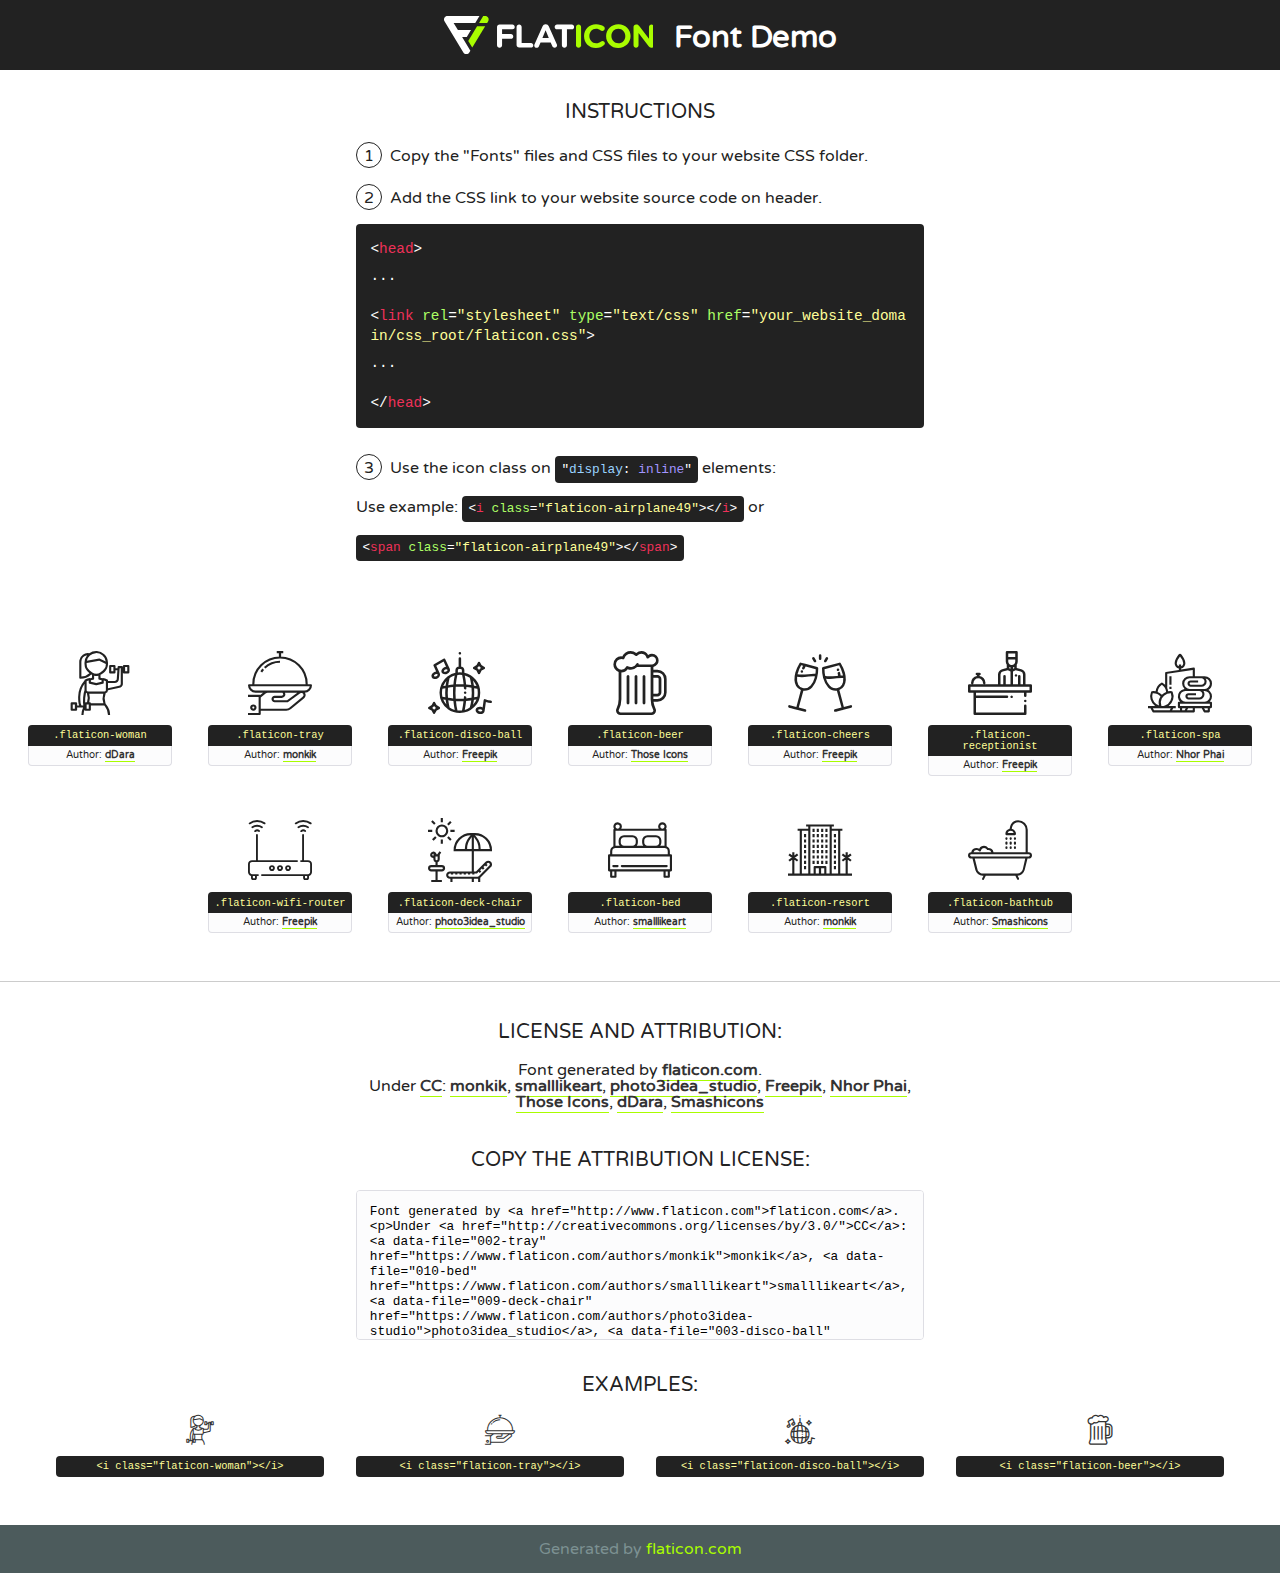
<file: static/landing/fonts/flaticon/font/flaticon.html>
<!DOCTYPE html>
<!--
  Flaticon icon font: Flaticon
  Creation date: 11/07/2018 10:34
-->
<html>
<!DOCTYPE html>
<html>

<head>
    <title>Flaticon WebFont</title>
    <link href="http://fonts.googleapis.com/css?family=Varela+Round" rel="stylesheet" type="text/css" />
    <link rel="stylesheet" type="text/css" href="flaticon.css">
    <meta charset="UTF-8">
    <style>
    html, body, div, span, applet, object, iframe,
    h1, h2, h3, h4, h5, h6, p, blockquote, pre,
    a, abbr, acronym, address, big, cite, code,
    del, dfn, em, img, ins, kbd, q, s, samp,
    small, strike, strong, sub, sup, tt, var,
    b, u, i, center,
    dl, dt, dd, ol, ul, li,
    fieldset, form, label, legend,
    table, caption, tbody, tfoot, thead, tr, th, td,
    article, aside, canvas, details, embed, 
    figure, figcaption, footer, header, hgroup, 
    menu, nav, output, ruby, section, summary,
    time, mark, audio, video {
        margin: 0;
        padding: 0;
        border: 0;
        font-size: 100%;
        font: inherit;
        vertical-align: baseline;
    }
    /* HTML5 display-role reset for older browsers */
    article, aside, details, figcaption, figure, 
    footer, header, hgroup, menu, nav, section {
        display: block;
    }
    body {
        line-height: 1;
    }
    ol, ul {
        list-style: none;
    }
    blockquote, q {
        quotes: none;
    }
    blockquote:before, blockquote:after,
    q:before, q:after {
        content: '';
        content: none;
    }
    table {
        border-collapse: collapse;
        border-spacing: 0;
    }
    body {
        font-family: 'Varela Round', Helvetica, Arial, sans-serif;
        font-size: 16px;
        color: #222;
    }
    a {
        color: #333;
        border-bottom: 1px solid #a9fd00;
        font-weight: bold;
        text-decoration: none;
    }
    * {
        -moz-box-sizing: border-box;
        -webkit-box-sizing: border-box;
        box-sizing: border-box;
        margin: 0;
        padding: 0;
    }
    [class^="flaticon-"]:before, [class*=" flaticon-"]:before, [class^="flaticon-"]:after, [class*=" flaticon-"]:after {
        font-family: Flaticon;
        font-size: 30px;
        font-style: normal;
        margin-left: 20px;
        color: #333;
    }
    .wrapper {
        max-width: 600px;
        margin: auto;
        padding: 0 1em;
    }
    .title {
        font-size: 1.25em;
        text-align: center;
        margin-bottom: 1em;
        text-transform: uppercase;
    }
    header {
        text-align: center;
        background-color: #222;
        color: #fff;
        padding: 1em;
    }
    header .logo {
        width: 210px;
        height: 38px;
        display: inline-block;
        vertical-align: middle;
        margin-right: 1em;
        border: none;
    }
    header strong {
        font-size: 1.95em;
        font-weight: bold;
        vertical-align: middle;
        margin-top: 5px;
        display: inline-block;
    }
    .demo {
        margin: 2em auto;
        line-height: 1.25em;
    }
    .demo ul li {
        margin-bottom: 1em;
    }
    .demo ul li .num {
        color: #222;
        border-radius: 20px;
        display: inline-block;
        width: 26px;
        padding: 3px;
        height: 26px;
        text-align: center;
        margin-right: 0.5em;
        border: 1px solid #222;
    }
    .demo ul li code {
        background-color: #222;
        border-radius: 4px;
        padding: 0.25em 0.5em;
        display: inline-block;
        color: #fff;
        font-family: Consolas,Monaco,Lucida Console,Liberation Mono,DejaVu Sans Mono,Bitstream Vera Sans Mono,Courier New, monospace;
        font-weight: lighter;
        margin-top: 1em;
        font-size: 0.8em;
        word-break: break-all;
    }
    .demo ul li code.big {
        padding: 1em;
        font-size: 0.9em;
    }
    .demo ul li code .red {
        color: #EF3159;
    }
    .demo ul li code .green {
        color: #ACFF65;
    }
    .demo ul li code .yellow {
        color: #FFFF99;
    }
    .demo ul li code .blue {
        color: #99D3FF;
    }
    .demo ul li code .purple {
        color: #A295FF;
    }
    .demo ul li code .dots {
        margin-top: 0.5em;
        display: block;
    }
    #glyphs {
        border-bottom: 1px solid #ccc;
        padding: 2em 0;
        text-align: center;
    }
    .glyph {
        display: inline-block;
        width: 9em;
        margin: 1em;
        text-align: center;
        vertical-align: top;
        background: #FFF;
    }
    .glyph .glyph-icon {
        padding: 10px;
        display: block;
        font-family:"Flaticon";
        font-size: 64px;
        line-height: 1;
    }
    .glyph .glyph-icon:before {
        font-size: 64px;
        color: #222;
        margin-left: 0;
    }
    .class-name {
        font-size: 0.65em;
        background-color: #222;
        color: #fff;
        border-radius: 4px 4px 0 0;
        padding: 0.5em;
        color: #FFFF99;
        font-family: Consolas,Monaco,Lucida Console,Liberation Mono,DejaVu Sans Mono,Bitstream Vera Sans Mono,Courier New, monospace;
    }
    .author-name {
        font-size: 0.6em;
        background-color: #fcfcfd;
        border: 1px solid #DEDEE4;
        border-top: 0;
        border-radius: 0 0 4px 4px;
        padding: 0.5em;
    }
    .class-name:last-child {
        font-size: 10px;
        color:#888;
    }
    .class-name:last-child a {
        font-size: 10px;
        color:#555;
    }
    .class-name:last-child a:hover {
        color:#a9fd00;
    }
    .glyph > input {
        display: block;
        width: 100px;
        margin: 5px auto;
        text-align: center;
        font-size: 12px;
        cursor: text;
    }
    .glyph > input.icon-input {
        font-family:"Flaticon";
        font-size: 16px;
        margin-bottom: 10px;
    }
    .attribution .title {
        margin-top: 2em;
    }
    .attribution textarea {
        background-color: #fcfcfd;
        padding: 1em;
        border: none;
        box-shadow: none;
        border: 1px solid #DEDEE4;
        border-radius: 4px;
        resize: none;
        width: 100%;
        height: 150px;
        font-size: 0.8em;
        font-family: Consolas,Monaco,Lucida Console,Liberation Mono,DejaVu Sans Mono,Bitstream Vera Sans Mono,Courier New, monospace;
        -webkit-appearance: none;
    }
    .iconsuse {
        margin: 2em auto;
        text-align: center;
        max-width: 1200px;
    }
    .iconsuse:after {
        content: '';
        display: table;
        clear: both;
    }
    .iconsuse .image {
        float: left;
        width: 25%;
        padding: 0 1em;
    }
    .iconsuse .image p {
        margin-bottom: 1em;
    }
    .iconsuse .image span {
        display: block;
        font-size: 0.65em;
        background-color: #222;
        color: #fff;
        border-radius: 4px;
        padding: 0.5em;
        color: #FFFF99;
        margin-top: 1em;
        font-family: Consolas,Monaco,Lucida Console,Liberation Mono,DejaVu Sans Mono,Bitstream Vera Sans Mono,Courier New, monospace;
    }
    #footer {
        text-align: center;
        background-color: #4C5B5C;
        color: #7c9192;
        padding: 1em;
    }
    #footer a {
        border: none;
        color: #a9fd00;
        font-weight: normal;
    }
    @media (max-width: 960px) {
        .iconsuse .image {
            width: 50%;
        }
    }
    @media (max-width: 560px) {
        .iconsuse .image {
            width: 100%;
        }
    }
    </style>
</head>

<body class="characters-off">

    <header>
        <a href="http://www.flaticon.com" target="_blank" class="logo">
            <svg version="1.1" xmlns="http://www.w3.org/2000/svg" xmlns:xlink="http://www.w3.org/1999/xlink" xmlns:a="http://ns.adobe.com/AdobeSVGViewerExtensions/3.0/" viewBox="0 0 560.875 102.036" enable-background="new 0 0 560.875 102.036" xml:space="preserve">
                <defs>
                </defs>
                <g>
                    <g class="letters">
                        <path fill="#ffffff" d="M141.596,29.675c0-3.777,2.985-6.767,6.764-6.767h34.438c3.426,0,6.15,2.728,6.15,6.15
                        c0,3.43-2.724,6.149-6.15,6.149h-27.674v13.091h23.719c3.429,0,6.151,2.724,6.151,6.15c0,3.43-2.723,6.149-6.151,6.149h-23.719
                        v17.574c0,3.773-2.986,6.761-6.764,6.761c-3.779,0-6.764-2.989-6.764-6.761V29.675z"></path>
                        <path fill="#ffffff" d="M193.844,29.149c0-3.781,2.985-6.767,6.764-6.767c3.776,0,6.763,2.985,6.763,6.767v42.957h25.039
                        c3.426,0,6.149,2.726,6.149,6.153c0,3.425-2.723,6.15-6.149,6.15h-31.802c-3.779,0-6.764-2.986-6.764-6.768V29.149z"></path>
                        <path fill="#ffffff" d="M241.891,75.71l21.438-48.407c1.492-3.341,4.215-5.357,7.906-5.357h0.792
                        c3.686,0,6.323,2.017,7.815,5.357l21.439,48.407c0.436,0.967,0.701,1.845,0.701,2.723c0,3.602-2.809,6.501-6.414,6.501
                        c-3.161,0-5.269-1.845-6.499-4.655l-4.132-9.661h-27.059l-4.301,10.102c-1.144,2.631-3.426,4.214-6.237,4.214
                        c-3.517,0-6.24-2.81-6.24-6.325C241.1,77.64,241.451,76.677,241.891,75.71z M279.932,58.666l-8.521-20.297l-8.526,20.297H279.932
                        z"></path>
                        <path fill="#ffffff" d="M314.864,35.387H301.86c-3.429,0-6.239-2.813-6.239-6.238c0-3.429,2.811-6.24,6.239-6.24h39.533
                        c3.426,0,6.237,2.811,6.237,6.24c0,3.425-2.811,6.238-6.237,6.238h-13.001v42.785c0,3.773-2.99,6.761-6.764,6.761
                        c-3.779,0-6.764-2.989-6.764-6.761V35.387z"></path>
                        <path fill="#A9FD00" d="M352.615,29.149c0-3.781,2.985-6.767,6.767-6.767c3.774,0,6.761,2.985,6.761,6.767v49.024
                        c0,3.773-2.987,6.761-6.761,6.761c-3.781,0-6.767-2.989-6.767-6.761V29.149z"></path>
                        <path fill="#A9FD00" d="M374.132,53.836v-0.179c0-17.481,13.178-31.801,32.065-31.801c9.22,0,15.459,2.458,20.557,6.238
                        c1.402,1.054,2.637,2.985,2.637,5.357c0,3.692-2.985,6.59-6.681,6.59c-1.845,0-3.071-0.702-4.044-1.319
                        c-3.776-2.813-7.729-4.393-12.562-4.393c-10.364,0-17.831,8.611-17.831,19.154v0.173c0,10.542,7.291,19.329,17.831,19.329
                        c5.715,0,9.492-1.756,13.359-4.834c1.049-0.874,2.458-1.491,4.039-1.491c3.429,0,6.325,2.813,6.325,6.236
                        c0,2.106-1.056,3.78-2.282,4.834c-5.539,4.834-12.036,7.733-21.878,7.733C387.572,85.464,374.132,71.493,374.132,53.836z"></path>
                        <path fill="#A9FD00" d="M433.009,53.836v-0.179c0-17.481,13.79-31.801,32.766-31.801c18.981,0,32.592,14.143,32.592,31.628v0.173
                        c0,17.483-13.785,31.807-32.769,31.807C446.625,85.464,433.009,71.32,433.009,53.836z M484.224,53.836v-0.179
                        c0-10.539-7.725-19.326-18.626-19.326c-10.893,0-18.449,8.611-18.449,19.154v0.173c0,10.542,7.73,19.329,18.626,19.329
                        C476.676,72.986,484.224,64.378,484.224,53.836z"></path>
                        <path fill="#A9FD00" d="M506.233,29.321c0-3.774,2.99-6.763,6.767-6.763h1.401c3.252,0,5.183,1.583,7.029,3.953l26.093,34.265
                        V29.059c0-3.692,2.99-6.677,6.681-6.677c3.683,0,6.671,2.985,6.671,6.677v48.934c0,3.78-2.987,6.765-6.764,6.765h-0.436
                        c-3.257,0-5.188-1.581-7.034-3.953l-27.056-35.492v32.944c0,3.687-2.985,6.676-6.678,6.676c-3.683,0-6.673-2.989-6.673-6.676
                        V29.321z"></path>
                    </g>
                    <g class="insignia">
                        <path fill="#ffffff" d="M48.372,56.137h12.517l11.156-18.537H37.186L25.688,18.539h57.825L94.668,0H9.271
                        C5.925,0,2.842,1.801,1.198,4.716c-1.644,2.907-1.593,6.482,0.134,9.343l50.38,83.501c1.678,2.781,4.689,4.476,7.938,4.476
                        c3.246,0,6.257-1.695,7.935-4.476l2.898-4.804L48.372,56.137z"></path>
                        <g class="i">
                            <path fill="#A9FD00" d="M93.575,18.539h0.031v0.004l21.652,0.004l2.705-4.488c1.727-2.861,1.778-6.436,0.133-9.343
                            C116.454,1.801,113.371,0,110.026,0h-5.294L93.575,18.539z"></path>
                            <polygon fill="#A9FD00" points="88.291,27.356 64.725,66.486 75.519,84.404 109.942,27.356"></polygon>
                        </g>
                    </g>
                </g>
            </svg>
        </a>
        <strong>Font Demo</strong>
    </header>


    <section class="demo wrapper">

        <p class="title">Instructions</p>

        <ul>
            <li>
                <span class="num">1</span>Copy the "Fonts" files and CSS files to your website CSS folder.
            </li>
            <li>
                <span class="num">2</span>Add the CSS link to your website source code on header.
                <code class="big">
                    &lt;<span class="red">head</span>&gt;
                    <br/><span class="dots">...</span>
                    <br/>&lt;<span class="red">link</span> <span class="green">rel</span>=<span class="yellow">"stylesheet"</span> <span class="green">type</span>=<span class="yellow">"text/css"</span> <span class="green">href</span>=<span class="yellow">"your_website_domain/css_root/flaticon.css"</span>&gt;
                    <br/><span class="dots">...</span>
                    <br/>&lt;/<span class="red">head</span>&gt;
                </code>
            </li>

            <li>
                <p>
                    <span class="num">3</span>Use the icon class on <code>"<span class="blue">display</span>:<span class="purple"> inline</span>"</code> elements:
                    <br />
                    Use example: <code>&lt;<span class="red">i</span> <span class="green">class</span>=<span class="yellow">&quot;flaticon-airplane49&quot;</span>&gt;&lt;/<span class="red">i</span>&gt;</code> or <code>&lt;<span class="red">span</span> <span class="green">class</span>=<span class="yellow">&quot;flaticon-airplane49&quot;</span>&gt;&lt;/<span class="red">span</span>&gt;</code>
            </li>
        </ul>

    </section>




   <section id="glyphs">          
    
      
        <div class="glyph"><div class="glyph-icon flaticon-woman"></div>
            <div class="class-name">.flaticon-woman</div>
            <div class="author-name">Author: <a data-file="001-woman" href="https://www.flaticon.com/authors/ddara">dDara</a> </div> 
        </div>        
        
        <div class="glyph"><div class="glyph-icon flaticon-tray"></div>
            <div class="class-name">.flaticon-tray</div>
            <div class="author-name">Author: <a data-file="002-tray" href="https://www.flaticon.com/authors/monkik">monkik</a> </div> 
        </div>        
        
        <div class="glyph"><div class="glyph-icon flaticon-disco-ball"></div>
            <div class="class-name">.flaticon-disco-ball</div>
            <div class="author-name">Author: <a data-file="003-disco-ball" href="http://www.freepik.com">Freepik</a> </div> 
        </div>        
        
        <div class="glyph"><div class="glyph-icon flaticon-beer"></div>
            <div class="class-name">.flaticon-beer</div>
            <div class="author-name">Author: <a data-file="004-beer" href="https://www.flaticon.com/authors/those-icons">Those Icons</a> </div> 
        </div>        
        
        <div class="glyph"><div class="glyph-icon flaticon-cheers"></div>
            <div class="class-name">.flaticon-cheers</div>
            <div class="author-name">Author: <a data-file="005-cheers" href="http://www.freepik.com">Freepik</a> </div> 
        </div>        
        
        <div class="glyph"><div class="glyph-icon flaticon-receptionist"></div>
            <div class="class-name">.flaticon-receptionist</div>
            <div class="author-name">Author: <a data-file="006-receptionist" href="http://www.freepik.com">Freepik</a> </div> 
        </div>        
        
        <div class="glyph"><div class="glyph-icon flaticon-spa"></div>
            <div class="class-name">.flaticon-spa</div>
            <div class="author-name">Author: <a data-file="007-spa" href="https://www.flaticon.com/authors/nhor-phai">Nhor Phai</a> </div> 
        </div>        
        
        <div class="glyph"><div class="glyph-icon flaticon-wifi-router"></div>
            <div class="class-name">.flaticon-wifi-router</div>
            <div class="author-name">Author: <a data-file="008-wifi-router" href="http://www.freepik.com">Freepik</a> </div> 
        </div>        
        
        <div class="glyph"><div class="glyph-icon flaticon-deck-chair"></div>
            <div class="class-name">.flaticon-deck-chair</div>
            <div class="author-name">Author: <a data-file="009-deck-chair" href="https://www.flaticon.com/authors/photo3idea-studio">photo3idea_studio</a> </div> 
        </div>        
        
        <div class="glyph"><div class="glyph-icon flaticon-bed"></div>
            <div class="class-name">.flaticon-bed</div>
            <div class="author-name">Author: <a data-file="010-bed" href="https://www.flaticon.com/authors/smalllikeart">smalllikeart</a> </div> 
        </div>        
        
        <div class="glyph"><div class="glyph-icon flaticon-resort"></div>
            <div class="class-name">.flaticon-resort</div>
            <div class="author-name">Author: <a data-file="011-resort" href="https://www.flaticon.com/authors/monkik">monkik</a> </div> 
        </div>        
        
        <div class="glyph"><div class="glyph-icon flaticon-bathtub"></div>
            <div class="class-name">.flaticon-bathtub</div>
            <div class="author-name">Author: <a data-file="012-bathtub" href="https://www.flaticon.com/authors/smashicons">Smashicons</a> </div> 
        </div>        
        

    </section>



    <section class="attribution wrapper"   style="text-align:center;">

      <div class="title">License and attribution:</div><div class="attrDiv">Font generated by <a href="http://www.flaticon.com">flaticon.com</a>. <div><p>Under <a href="http://creativecommons.org/licenses/by/3.0/">CC</a>: <a data-file="002-tray" href="https://www.flaticon.com/authors/monkik">monkik</a>, <a data-file="010-bed" href="https://www.flaticon.com/authors/smalllikeart">smalllikeart</a>, <a data-file="009-deck-chair" href="https://www.flaticon.com/authors/photo3idea-studio">photo3idea_studio</a>, <a data-file="003-disco-ball" href="http://www.freepik.com">Freepik</a>, <a data-file="007-spa" href="https://www.flaticon.com/authors/nhor-phai">Nhor Phai</a>, <a data-file="004-beer" href="https://www.flaticon.com/authors/those-icons">Those Icons</a>, <a data-file="001-woman" href="https://www.flaticon.com/authors/ddara">dDara</a>, <a data-file="012-bathtub" href="https://www.flaticon.com/authors/smashicons">Smashicons</a></p>  </div>
      </div>
      <div class="title">Copy the Attribution License:</div>

    <textarea onclick="this.focus();this.select();">Font generated by &lt;a href=&quot;http://www.flaticon.com&quot;&gt;flaticon.com&lt;/a&gt;. <p>Under <a href="http://creativecommons.org/licenses/by/3.0/">CC</a>: <a data-file="002-tray" href="https://www.flaticon.com/authors/monkik">monkik</a>, <a data-file="010-bed" href="https://www.flaticon.com/authors/smalllikeart">smalllikeart</a>, <a data-file="009-deck-chair" href="https://www.flaticon.com/authors/photo3idea-studio">photo3idea_studio</a>, <a data-file="003-disco-ball" href="http://www.freepik.com">Freepik</a>, <a data-file="007-spa" href="https://www.flaticon.com/authors/nhor-phai">Nhor Phai</a>, <a data-file="004-beer" href="https://www.flaticon.com/authors/those-icons">Those Icons</a>, <a data-file="001-woman" href="https://www.flaticon.com/authors/ddara">dDara</a>, <a data-file="012-bathtub" href="https://www.flaticon.com/authors/smashicons">Smashicons</a></p>  
     </textarea>

    </section>

    <section class="iconsuse">

          <div class="title">Examples:</div>            
             
            <div class="image">
                <p>
                    <i class="glyph-icon flaticon-woman"></i> 
                    <span>&lt;i class=&quot;flaticon-woman&quot;&gt;&lt;/i&gt;</span>
                </p>
            </div>
            
            <div class="image">
                <p>
                    <i class="glyph-icon flaticon-tray"></i> 
                    <span>&lt;i class=&quot;flaticon-tray&quot;&gt;&lt;/i&gt;</span>
                </p>
            </div>
            
            <div class="image">
                <p>
                    <i class="glyph-icon flaticon-disco-ball"></i> 
                    <span>&lt;i class=&quot;flaticon-disco-ball&quot;&gt;&lt;/i&gt;</span>
                </p>
            </div>
            
            <div class="image">
                <p>
                    <i class="glyph-icon flaticon-beer"></i> 
                    <span>&lt;i class=&quot;flaticon-beer&quot;&gt;&lt;/i&gt;</span>
                </p>
            </div>
                       
        </div>
                            
    </section>

<div id="footer">
    <div>Generated by <a href="http://www.flaticon.com">flaticon.com</a>
    </div>
</div>



</body>
</html>
</file>
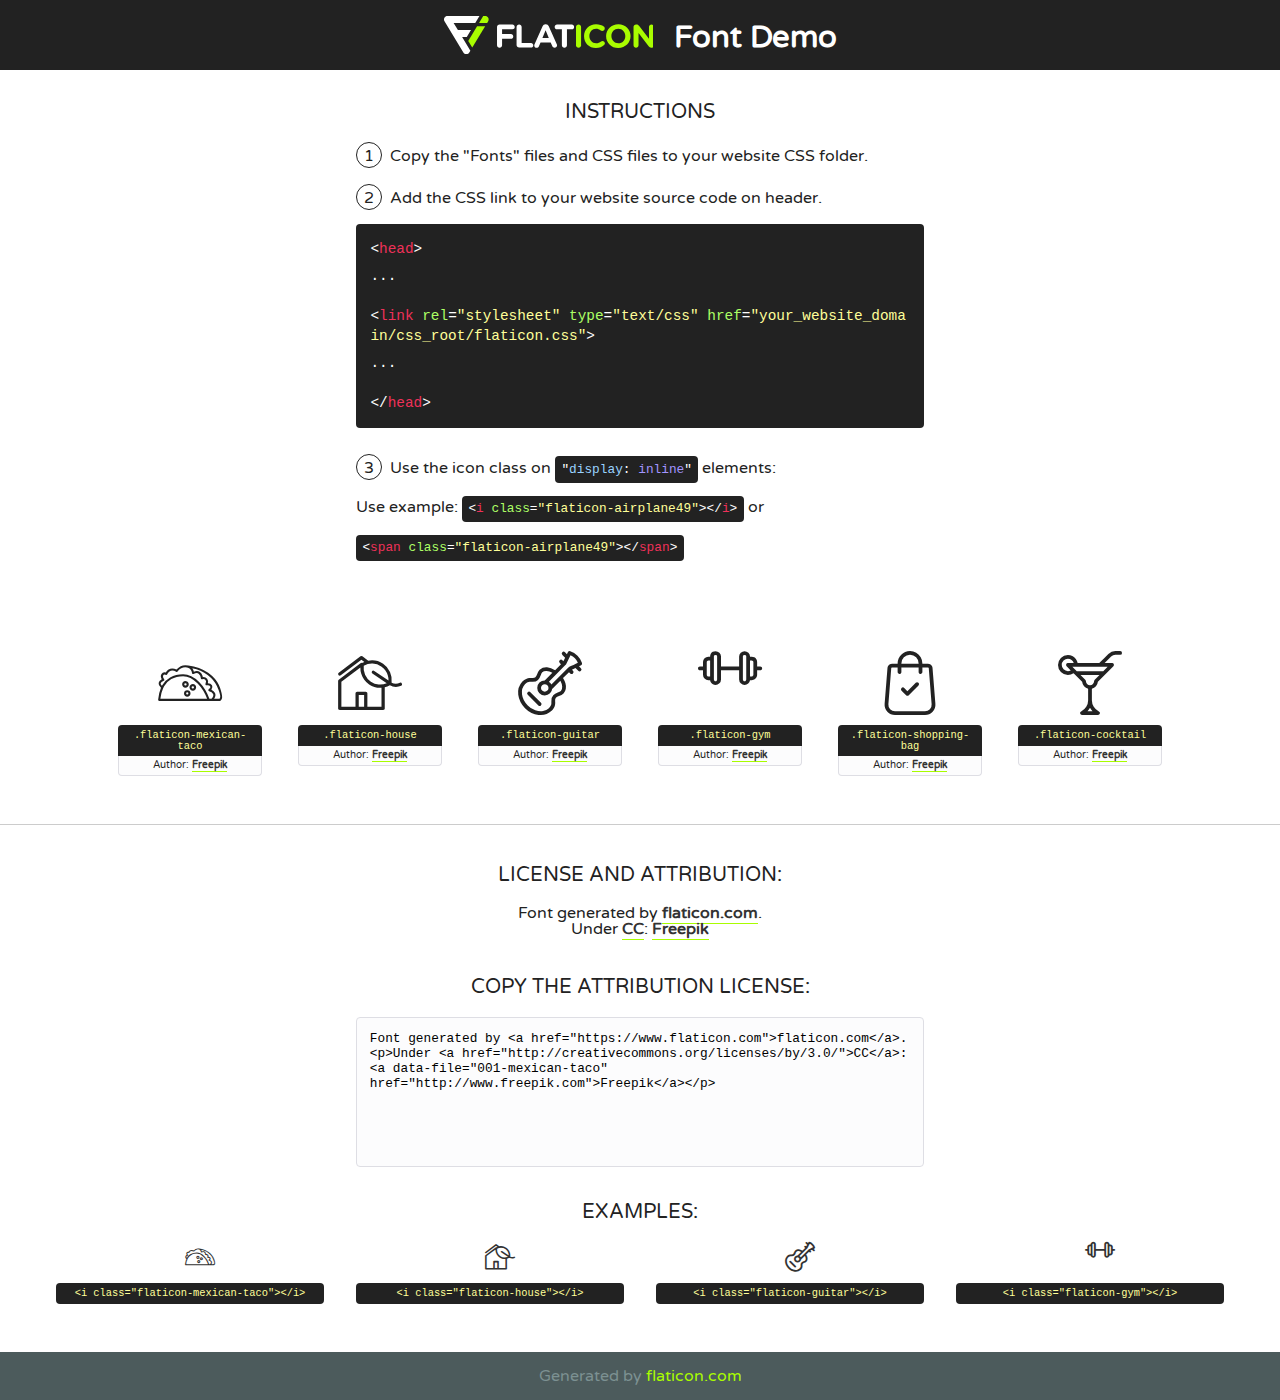
<file: static/landing1/fonts/flaticon/font/flaticon.html>
<!DOCTYPE html>
<!--
  Flaticon icon font: Flaticon
  Creation date: 11/02/2019 11:47
-->
<html>
<!DOCTYPE html>
<html>

<head>
    <title>Flaticon WebFont</title>
    <link href="http://fonts.googleapis.com/css?family=Varela+Round" rel="stylesheet" type="text/css" />
    <link rel="stylesheet" type="text/css" href="flaticon.css">
    <meta charset="UTF-8">
    <style>
    html, body, div, span, applet, object, iframe,
    h1, h2, h3, h4, h5, h6, p, blockquote, pre,
    a, abbr, acronym, address, big, cite, code,
    del, dfn, em, img, ins, kbd, q, s, samp,
    small, strike, strong, sub, sup, tt, var,
    b, u, i, center,
    dl, dt, dd, ol, ul, li,
    fieldset, form, label, legend,
    table, caption, tbody, tfoot, thead, tr, th, td,
    article, aside, canvas, details, embed, 
    figure, figcaption, footer, header, hgroup, 
    menu, nav, output, ruby, section, summary,
    time, mark, audio, video {
        margin: 0;
        padding: 0;
        border: 0;
        font-size: 100%;
        font: inherit;
        vertical-align: baseline;
    }
    /* HTML5 display-role reset for older browsers */
    article, aside, details, figcaption, figure, 
    footer, header, hgroup, menu, nav, section {
        display: block;
    }
    body {
        line-height: 1;
    }
    ol, ul {
        list-style: none;
    }
    blockquote, q {
        quotes: none;
    }
    blockquote:before, blockquote:after,
    q:before, q:after {
        content: '';
        content: none;
    }
    table {
        border-collapse: collapse;
        border-spacing: 0;
    }
    body {
        font-family: 'Varela Round', Helvetica, Arial, sans-serif;
        font-size: 16px;
        color: #222;
    }
    a {
        color: #333;
        border-bottom: 1px solid #a9fd00;
        font-weight: bold;
        text-decoration: none;
    }
    * {
        -moz-box-sizing: border-box;
        -webkit-box-sizing: border-box;
        box-sizing: border-box;
        margin: 0;
        padding: 0;
    }
    [class^="flaticon-"]:before, [class*=" flaticon-"]:before, [class^="flaticon-"]:after, [class*=" flaticon-"]:after {
        font-family: Flaticon;
        font-size: 30px;
        font-style: normal;
        margin-left: 20px;
        color: #333;
    }
    .wrapper {
        max-width: 600px;
        margin: auto;
        padding: 0 1em;
    }
    .title {
        font-size: 1.25em;
        text-align: center;
        margin-bottom: 1em;
        text-transform: uppercase;
    }
    header {
        text-align: center;
        background-color: #222;
        color: #fff;
        padding: 1em;
    }
    header .logo {
        width: 210px;
        height: 38px;
        display: inline-block;
        vertical-align: middle;
        margin-right: 1em;
        border: none;
    }
    header strong {
        font-size: 1.95em;
        font-weight: bold;
        vertical-align: middle;
        margin-top: 5px;
        display: inline-block;
    }
    .demo {
        margin: 2em auto;
        line-height: 1.25em;
    }
    .demo ul li {
        margin-bottom: 1em;
    }
    .demo ul li .num {
        color: #222;
        border-radius: 20px;
        display: inline-block;
        width: 26px;
        padding: 3px;
        height: 26px;
        text-align: center;
        margin-right: 0.5em;
        border: 1px solid #222;
    }
    .demo ul li code {
        background-color: #222;
        border-radius: 4px;
        padding: 0.25em 0.5em;
        display: inline-block;
        color: #fff;
        font-family: Consolas,Monaco,Lucida Console,Liberation Mono,DejaVu Sans Mono,Bitstream Vera Sans Mono,Courier New, monospace;
        font-weight: lighter;
        margin-top: 1em;
        font-size: 0.8em;
        word-break: break-all;
    }
    .demo ul li code.big {
        padding: 1em;
        font-size: 0.9em;
    }
    .demo ul li code .red {
        color: #EF3159;
    }
    .demo ul li code .green {
        color: #ACFF65;
    }
    .demo ul li code .yellow {
        color: #FFFF99;
    }
    .demo ul li code .blue {
        color: #99D3FF;
    }
    .demo ul li code .purple {
        color: #A295FF;
    }
    .demo ul li code .dots {
        margin-top: 0.5em;
        display: block;
    }
    #glyphs {
        border-bottom: 1px solid #ccc;
        padding: 2em 0;
        text-align: center;
    }
    .glyph {
        display: inline-block;
        width: 9em;
        margin: 1em;
        text-align: center;
        vertical-align: top;
        background: #FFF;
    }
    .glyph .glyph-icon {
        padding: 10px;
        display: block;
        font-family:"Flaticon";
        font-size: 64px;
        line-height: 1;
    }
    .glyph .glyph-icon:before {
        font-size: 64px;
        color: #222;
        margin-left: 0;
    }
    .class-name {
        font-size: 0.65em;
        background-color: #222;
        color: #fff;
        border-radius: 4px 4px 0 0;
        padding: 0.5em;
        color: #FFFF99;
        font-family: Consolas,Monaco,Lucida Console,Liberation Mono,DejaVu Sans Mono,Bitstream Vera Sans Mono,Courier New, monospace;
    }
    .author-name {
        font-size: 0.6em;
        background-color: #fcfcfd;
        border: 1px solid #DEDEE4;
        border-top: 0;
        border-radius: 0 0 4px 4px;
        padding: 0.5em;
    }
    .class-name:last-child {
        font-size: 10px;
        color:#888;
    }
    .class-name:last-child a {
        font-size: 10px;
        color:#555;
    }
    .class-name:last-child a:hover {
        color:#a9fd00;
    }
    .glyph > input {
        display: block;
        width: 100px;
        margin: 5px auto;
        text-align: center;
        font-size: 12px;
        cursor: text;
    }
    .glyph > input.icon-input {
        font-family:"Flaticon";
        font-size: 16px;
        margin-bottom: 10px;
    }
    .attribution .title {
        margin-top: 2em;
    }
    .attribution textarea {
        background-color: #fcfcfd;
        padding: 1em;
        border: none;
        box-shadow: none;
        border: 1px solid #DEDEE4;
        border-radius: 4px;
        resize: none;
        width: 100%;
        height: 150px;
        font-size: 0.8em;
        font-family: Consolas,Monaco,Lucida Console,Liberation Mono,DejaVu Sans Mono,Bitstream Vera Sans Mono,Courier New, monospace;
        -webkit-appearance: none;
    }
    .iconsuse {
        margin: 2em auto;
        text-align: center;
        max-width: 1200px;
    }
    .iconsuse:after {
        content: '';
        display: table;
        clear: both;
    }
    .iconsuse .image {
        float: left;
        width: 25%;
        padding: 0 1em;
    }
    .iconsuse .image p {
        margin-bottom: 1em;
    }
    .iconsuse .image span {
        display: block;
        font-size: 0.65em;
        background-color: #222;
        color: #fff;
        border-radius: 4px;
        padding: 0.5em;
        color: #FFFF99;
        margin-top: 1em;
        font-family: Consolas,Monaco,Lucida Console,Liberation Mono,DejaVu Sans Mono,Bitstream Vera Sans Mono,Courier New, monospace;
    }
    #footer {
        text-align: center;
        background-color: #4C5B5C;
        color: #7c9192;
        padding: 1em;
    }
    #footer a {
        border: none;
        color: #a9fd00;
        font-weight: normal;
    }
    @media (max-width: 960px) {
        .iconsuse .image {
            width: 50%;
        }
    }
    @media (max-width: 560px) {
        .iconsuse .image {
            width: 100%;
        }
    }
    </style>
</head>

<body class="characters-off">

    <header>
        <a href="https://www.flaticon.com" target="_blank" class="logo">
            <svg version="1.1" xmlns="http://www.w3.org/2000/svg" xmlns:xlink="http://www.w3.org/1999/xlink" xmlns:a="http://ns.adobe.com/AdobeSVGViewerExtensions/3.0/" viewBox="0 0 560.875 102.036" enable-background="new 0 0 560.875 102.036" xml:space="preserve">
                <defs>
                </defs>
                <g>
                    <g class="letters">
                        <path fill="#ffffff" d="M141.596,29.675c0-3.777,2.985-6.767,6.764-6.767h34.438c3.426,0,6.15,2.728,6.15,6.15
                        c0,3.43-2.724,6.149-6.15,6.149h-27.674v13.091h23.719c3.429,0,6.151,2.724,6.151,6.15c0,3.43-2.723,6.149-6.151,6.149h-23.719
                        v17.574c0,3.773-2.986,6.761-6.764,6.761c-3.779,0-6.764-2.989-6.764-6.761V29.675z"></path>
                        <path fill="#ffffff" d="M193.844,29.149c0-3.781,2.985-6.767,6.764-6.767c3.776,0,6.763,2.985,6.763,6.767v42.957h25.039
                        c3.426,0,6.149,2.726,6.149,6.153c0,3.425-2.723,6.15-6.149,6.15h-31.802c-3.779,0-6.764-2.986-6.764-6.768V29.149z"></path>
                        <path fill="#ffffff" d="M241.891,75.71l21.438-48.407c1.492-3.341,4.215-5.357,7.906-5.357h0.792
                        c3.686,0,6.323,2.017,7.815,5.357l21.439,48.407c0.436,0.967,0.701,1.845,0.701,2.723c0,3.602-2.809,6.501-6.414,6.501
                        c-3.161,0-5.269-1.845-6.499-4.655l-4.132-9.661h-27.059l-4.301,10.102c-1.144,2.631-3.426,4.214-6.237,4.214
                        c-3.517,0-6.24-2.81-6.24-6.325C241.1,77.64,241.451,76.677,241.891,75.71z M279.932,58.666l-8.521-20.297l-8.526,20.297H279.932
                        z"></path>
                        <path fill="#ffffff" d="M314.864,35.387H301.86c-3.429,0-6.239-2.813-6.239-6.238c0-3.429,2.811-6.24,6.239-6.24h39.533
                        c3.426,0,6.237,2.811,6.237,6.24c0,3.425-2.811,6.238-6.237,6.238h-13.001v42.785c0,3.773-2.99,6.761-6.764,6.761
                        c-3.779,0-6.764-2.989-6.764-6.761V35.387z"></path>
                        <path fill="#A9FD00" d="M352.615,29.149c0-3.781,2.985-6.767,6.767-6.767c3.774,0,6.761,2.985,6.761,6.767v49.024
                        c0,3.773-2.987,6.761-6.761,6.761c-3.781,0-6.767-2.989-6.767-6.761V29.149z"></path>
                        <path fill="#A9FD00" d="M374.132,53.836v-0.179c0-17.481,13.178-31.801,32.065-31.801c9.22,0,15.459,2.458,20.557,6.238
                        c1.402,1.054,2.637,2.985,2.637,5.357c0,3.692-2.985,6.59-6.681,6.59c-1.845,0-3.071-0.702-4.044-1.319
                        c-3.776-2.813-7.729-4.393-12.562-4.393c-10.364,0-17.831,8.611-17.831,19.154v0.173c0,10.542,7.291,19.329,17.831,19.329
                        c5.715,0,9.492-1.756,13.359-4.834c1.049-0.874,2.458-1.491,4.039-1.491c3.429,0,6.325,2.813,6.325,6.236
                        c0,2.106-1.056,3.78-2.282,4.834c-5.539,4.834-12.036,7.733-21.878,7.733C387.572,85.464,374.132,71.493,374.132,53.836z"></path>
                        <path fill="#A9FD00" d="M433.009,53.836v-0.179c0-17.481,13.79-31.801,32.766-31.801c18.981,0,32.592,14.143,32.592,31.628v0.173
                        c0,17.483-13.785,31.807-32.769,31.807C446.625,85.464,433.009,71.32,433.009,53.836z M484.224,53.836v-0.179
                        c0-10.539-7.725-19.326-18.626-19.326c-10.893,0-18.449,8.611-18.449,19.154v0.173c0,10.542,7.73,19.329,18.626,19.329
                        C476.676,72.986,484.224,64.378,484.224,53.836z"></path>
                        <path fill="#A9FD00" d="M506.233,29.321c0-3.774,2.99-6.763,6.767-6.763h1.401c3.252,0,5.183,1.583,7.029,3.953l26.093,34.265
                        V29.059c0-3.692,2.99-6.677,6.681-6.677c3.683,0,6.671,2.985,6.671,6.677v48.934c0,3.78-2.987,6.765-6.764,6.765h-0.436
                        c-3.257,0-5.188-1.581-7.034-3.953l-27.056-35.492v32.944c0,3.687-2.985,6.676-6.678,6.676c-3.683,0-6.673-2.989-6.673-6.676
                        V29.321z"></path>
                    </g>
                    <g class="insignia">
                        <path fill="#ffffff" d="M48.372,56.137h12.517l11.156-18.537H37.186L25.688,18.539h57.825L94.668,0H9.271
                        C5.925,0,2.842,1.801,1.198,4.716c-1.644,2.907-1.593,6.482,0.134,9.343l50.38,83.501c1.678,2.781,4.689,4.476,7.938,4.476
                        c3.246,0,6.257-1.695,7.935-4.476l2.898-4.804L48.372,56.137z"></path>
                        <g class="i">
                            <path fill="#A9FD00" d="M93.575,18.539h0.031v0.004l21.652,0.004l2.705-4.488c1.727-2.861,1.778-6.436,0.133-9.343
                            C116.454,1.801,113.371,0,110.026,0h-5.294L93.575,18.539z"></path>
                            <polygon fill="#A9FD00" points="88.291,27.356 64.725,66.486 75.519,84.404 109.942,27.356"></polygon>
                        </g>
                    </g>
                </g>
            </svg>
        </a>
        <strong>Font Demo</strong>
    </header>


    <section class="demo wrapper">

        <p class="title">Instructions</p>

        <ul>
            <li>
                <span class="num">1</span>Copy the "Fonts" files and CSS files to your website CSS folder.
            </li>
            <li>
                <span class="num">2</span>Add the CSS link to your website source code on header.
                <code class="big">
                    &lt;<span class="red">head</span>&gt;
                    <br/><span class="dots">...</span>
                    <br/>&lt;<span class="red">link</span> <span class="green">rel</span>=<span class="yellow">"stylesheet"</span> <span class="green">type</span>=<span class="yellow">"text/css"</span> <span class="green">href</span>=<span class="yellow">"your_website_domain/css_root/flaticon.css"</span>&gt;
                    <br/><span class="dots">...</span>
                    <br/>&lt;/<span class="red">head</span>&gt;
                </code>
            </li>

            <li>
                <p>
                    <span class="num">3</span>Use the icon class on <code>"<span class="blue">display</span>:<span class="purple"> inline</span>"</code> elements:
                    <br />
                    Use example: <code>&lt;<span class="red">i</span> <span class="green">class</span>=<span class="yellow">&quot;flaticon-airplane49&quot;</span>&gt;&lt;/<span class="red">i</span>&gt;</code> or <code>&lt;<span class="red">span</span> <span class="green">class</span>=<span class="yellow">&quot;flaticon-airplane49&quot;</span>&gt;&lt;/<span class="red">span</span>&gt;</code>
            </li>
        </ul>

    </section>




   <section id="glyphs">          
    
      
        <div class="glyph"><div class="glyph-icon flaticon-mexican-taco"></div>
            <div class="class-name">.flaticon-mexican-taco</div>
            <div class="author-name">Author: <a data-file="001-mexican-taco" href="http://www.freepik.com">Freepik</a> </div> 
        </div>        
        
        <div class="glyph"><div class="glyph-icon flaticon-house"></div>
            <div class="class-name">.flaticon-house</div>
            <div class="author-name">Author: <a data-file="002-house" href="http://www.freepik.com">Freepik</a> </div> 
        </div>        
        
        <div class="glyph"><div class="glyph-icon flaticon-guitar"></div>
            <div class="class-name">.flaticon-guitar</div>
            <div class="author-name">Author: <a data-file="003-guitar" href="http://www.freepik.com">Freepik</a> </div> 
        </div>        
        
        <div class="glyph"><div class="glyph-icon flaticon-gym"></div>
            <div class="class-name">.flaticon-gym</div>
            <div class="author-name">Author: <a data-file="004-gym" href="http://www.freepik.com">Freepik</a> </div> 
        </div>        
        
        <div class="glyph"><div class="glyph-icon flaticon-shopping-bag"></div>
            <div class="class-name">.flaticon-shopping-bag</div>
            <div class="author-name">Author: <a data-file="005-shopping-bag" href="http://www.freepik.com">Freepik</a> </div> 
        </div>        
        
        <div class="glyph"><div class="glyph-icon flaticon-cocktail"></div>
            <div class="class-name">.flaticon-cocktail</div>
            <div class="author-name">Author: <a data-file="006-cocktail" href="http://www.freepik.com">Freepik</a> </div> 
        </div>        
        

    </section>



    <section class="attribution wrapper"   style="text-align:center;">

      <div class="title">License and attribution:</div><div class="attrDiv">Font generated by <a href="https://www.flaticon.com">flaticon.com</a>. <div><p>Under <a href="http://creativecommons.org/licenses/by/3.0/">CC</a>: <a data-file="001-mexican-taco" href="http://www.freepik.com">Freepik</a></p>  </div>
      </div>
      <div class="title">Copy the Attribution License:</div>

    <textarea onclick="this.focus();this.select();">Font generated by &lt;a href=&quot;https://www.flaticon.com&quot;&gt;flaticon.com&lt;/a&gt;. <p>Under <a href="http://creativecommons.org/licenses/by/3.0/">CC</a>: <a data-file="001-mexican-taco" href="http://www.freepik.com">Freepik</a></p>  
     </textarea>

    </section>

    <section class="iconsuse">

          <div class="title">Examples:</div>            
             
            <div class="image">
                <p>
                    <i class="glyph-icon flaticon-mexican-taco"></i> 
                    <span>&lt;i class=&quot;flaticon-mexican-taco&quot;&gt;&lt;/i&gt;</span>
                </p>
            </div>
            
            <div class="image">
                <p>
                    <i class="glyph-icon flaticon-house"></i> 
                    <span>&lt;i class=&quot;flaticon-house&quot;&gt;&lt;/i&gt;</span>
                </p>
            </div>
            
            <div class="image">
                <p>
                    <i class="glyph-icon flaticon-guitar"></i> 
                    <span>&lt;i class=&quot;flaticon-guitar&quot;&gt;&lt;/i&gt;</span>
                </p>
            </div>
            
            <div class="image">
                <p>
                    <i class="glyph-icon flaticon-gym"></i> 
                    <span>&lt;i class=&quot;flaticon-gym&quot;&gt;&lt;/i&gt;</span>
                </p>
            </div>
                       
        </div>
                            
    </section>

<div id="footer">
    <div>Generated by <a href="https://www.flaticon.com">flaticon.com</a>
    </div>
</div>



</body>
</html>
</file>
<file: static/landing/fonts/flaticon/font/flaticon.css>
/*
  	Flaticon icon font: Flaticon
  	Creation date: 11/07/2018 10:34
  	*/

@font-face {
  font-family: "Flaticon";
  src: url("./Flaticon.eot");
  src: url("./Flaticon.eot?#iefix") format("embedded-opentype"),
       url("./Flaticon.woff") format("woff"),
       url("./Flaticon.ttf") format("truetype"),
       url("./Flaticon.svg#Flaticon") format("svg");
  font-weight: normal;
  font-style: normal;
}

@media screen and (-webkit-min-device-pixel-ratio:0) {
  @font-face {
    font-family: "Flaticon";
    src: url("./Flaticon.svg#Flaticon") format("svg");
  }
}

[class^="flaticon-"]:before, [class*=" flaticon-"]:before,
[class^="flaticon-"]:after, [class*=" flaticon-"]:after {   
  font-family: Flaticon;
        font-size: 20px;
font-style: normal;
margin-left: 20px;
}

.flaticon-woman:before { content: "\f100"; }
.flaticon-tray:before { content: "\f101"; }
.flaticon-disco-ball:before { content: "\f102"; }
.flaticon-beer:before { content: "\f103"; }
.flaticon-cheers:before { content: "\f104"; }
.flaticon-receptionist:before { content: "\f105"; }
.flaticon-spa:before { content: "\f106"; }
.flaticon-wifi-router:before { content: "\f107"; }
.flaticon-deck-chair:before { content: "\f108"; }
.flaticon-bed:before { content: "\f109"; }
.flaticon-resort:before { content: "\f10a"; }
.flaticon-bathtub:before { content: "\f10b"; }
</file>
<file: static/landing1/fonts/flaticon/font/flaticon.css>
/*
  	Flaticon icon font: Flaticon
  	Creation date: 11/02/2019 11:47
  	*/

@font-face {
  font-family: "Flaticon";
  src: url("./Flaticon.eot");
  src: url("./Flaticon.eot?#iefix") format("embedded-opentype"),
       url("./Flaticon.woff2") format("woff2"),
       url("./Flaticon.woff") format("woff"),
       url("./Flaticon.ttf") format("truetype"),
       url("./Flaticon.svg#Flaticon") format("svg");
  font-weight: normal;
  font-style: normal;
}

@media screen and (-webkit-min-device-pixel-ratio:0) {
  @font-face {
    font-family: "Flaticon";
    src: url("./Flaticon.svg#Flaticon") format("svg");
  }
}

[class^="flaticon-"]:before, [class*=" flaticon-"]:before,
[class^="flaticon-"]:after, [class*=" flaticon-"]:after {   
  font-family: Flaticon;
        font-style: normal;
  font-weight: normal;
  font-variant: normal;
  text-transform: none;
  line-height: 1;

  /* Better Font Rendering =========== */
  -webkit-font-smoothing: antialiased;
  -moz-osx-font-smoothing: grayscale;
}

.flaticon-mexican-taco:before { content: "\f100"; }
.flaticon-house:before { content: "\f101"; }
.flaticon-guitar:before { content: "\f102"; }
.flaticon-gym:before { content: "\f103"; }
.flaticon-shopping-bag:before { content: "\f104"; }
.flaticon-cocktail:before { content: "\f105"; }
</file>
